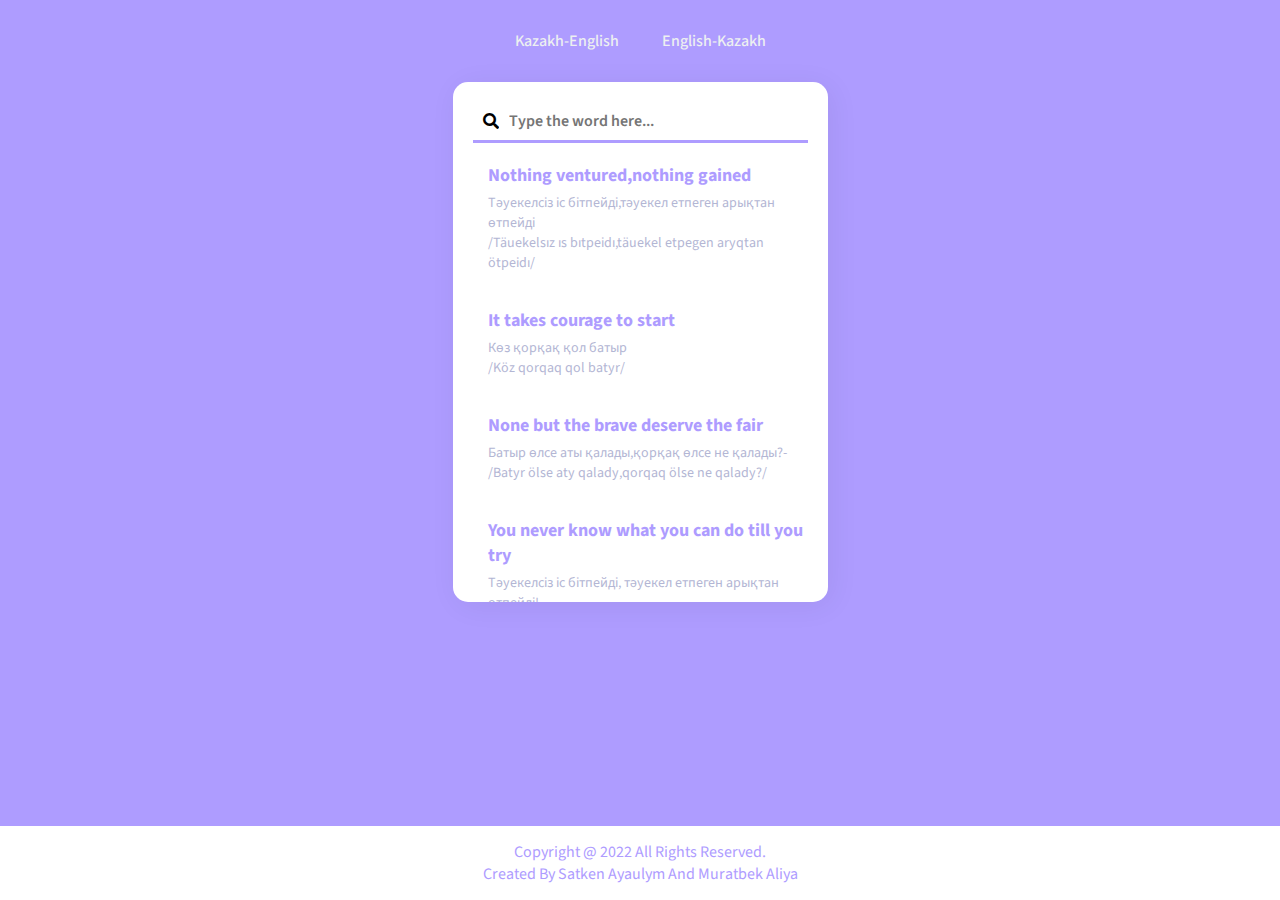
<file: index.html>
<!DOCTYPE html>
<html lang="en">
<head>
    <meta charset="UTF-8">
    <meta http-equiv="X-UA-Compatible" content="IE=edge">
    <meta name="viewport" content="width=device-width, initial-scale=1.0">
    <title>Document</title>
    <link rel="stylesheet" href="https://use.fontawesome.com/releases/v5.15.4/css/all.css" />
    <link rel="stylesheet" href="app.css">
</head>
<body>
    <header>
        <nav>
            <ul class="nav_links">
                <li><a href="kazakh.html">Kazakh-English</a></li>
                <li><a href="index.html">English-Kazakh</a></li>
            </ul>
        </nav>
    </header>
    <section class="container">
        <form>
            <i class="fas fa-search"></i>
            <input type="text" name="" id="search-item" placeholder="Type the word here..." onkeyup="search()">
        </form>
        <div class="product-list" id="product-list">
            <div class="product">
                <div class="p-details">
                    <h3>Nothing ventured,nothing gained</h3>
                    <div class="result">
                        <p class="final">Тәуекелсіз іс бітпейді,тәуекел етпеген арықтан өтпейді</p>
                        <p>/Täuekelsız ıs bıtpeidı,täuekel etpegen aryqtan ötpeidı/</p>
                    </div>
                </div>
            </div>
            
            <div class="product">
                <div class="p-details">
                    <h3>It takes courage to start</h3>
                    <div class="result">
                        <p class="final">Көз қорқақ қол батыр </p>
                        <p>/Köz qorqaq qol batyr/</p>
                    </div>
                </div>
            </div>  
            <div class="product">
                <div class="p-details">
                    <h3>None but the brave deserve the fair</h3>
                    <div class="result">
                        <p class="final">Батыр өлсе аты қалады,қорқақ өлсе не қалады?- </p>
                        <p>/Batyr ölse aty qalady,qorqaq ölse ne qalady?/</p>
                    </div>
                </div>
            </div> 
            <div class="product">
                <div class="p-details">
                    <h3>You never know what you can do till you try</h3>
                    <div class="result">
                        <p class="final">Тәуекелсіз іс бітпейді, тәуекел етпеген арықтан өтпейді!</p>
                        <p>/Täuekelsız ıs bıtpeidı, täuekel etpegen aryqtan ötpeidı!/</p>
                    </div>
                </div>
            </div> 
            <div class="product">
                <div class="p-details">
                    <h3>Courage overcomes all obstacles</h3>
                    <div class="result">
                        <p>Тәуекел тау жығады</p>
                        <p>/Täuekel tau jyğady/</p>
                    </div>
                </div>
            </div> 
            <div class="product">
                <div class="p-details">
                    <h3>A man can die but once</h3>
                    <div class="result">
                        <p>Ер жігітке екі өлмек жоқ</p>
                        <p>/Er jıgıtke ekı ölmek joq/</p>
                    </div>
                </div>
            </div>
            <div class="product">
                <div class="p-details">
                    <h3>There is no place like home</h3>
                    <div class="result">
                        <p>Өз үйім өлең төсегім</p>
                        <p>/Öz üiım öleñ tösegım/</p>
                    </div>
                </div>
            </div> 
            <div class="product">
                <div class="p-details">
                    <h3>East or west home is best</h3>
                    <div class="result">
                        <p>Ел-елдің бәрі жақсы,Өз елің бәрінен жақсы</p>
                        <p>/El-eldıñ bärı jaqsy,Öz elıñ bärınen jaqsy/</p>
                    </div>
                </div>
            </div> 
            <div class="product">
                <div class="p-details">
                    <h3>An englishman's home is his castle</h3>
                    <div class="result">
                        <p>Өз үйім кең сарайдай боз үйім- </p>
                        <p>/Öz üiım keñ saraidai boz üiım-/</p>
                    </div>
                </div>
            </div>
            <div class="product">
                <div class="p-details">
                    <h3>Every country has its customs</h3>
                    <div class="result">
                        <p>Әр елдің салты басқа, иттері қара қасқа </p>
                        <p>/Är eldıñ salty basqa, itterı qara qasqa/</p>
                    </div>
                </div>
            </div>
            <div class="product">
                <div class="p-details">
                    <h3>Like father, like son.</h3>
                    <div class="result">
                        <p>Әкеге қарап ұл өсер</p>
                        <p>/Äkege qarap ūl öser/</p>
                    </div>
                </div>
            </div>
            <div class="product">
                <div class="p-details">
                    <h3>Blood is thicker than water</h3>
                    <div class="result">
                        <p>Жақсыдан жаман туса да, тартпай қоймас негізге</p>
                        <p>/Jaqsydan jaman tusa da, tartpai qoimas negızge/</p>
                    </div>
                </div>
            </div>
            <div class="product">
                <div class="p-details">
                    <h3>Charity begins at home</h3>
                    <div class="result">
                        <p>Ұяда не көрсең,ұшқанда соны ілесін</p>
                        <p>/Ūäda ne körseñ,ūşqanda sony ılesın/</p>
                    </div>
                </div>
            </div>
            <div class="product">
                <div class="p-details">
                    <h3>A cock is valiant on his own dunghill</h3>
                    <div class="result">
                        <p>Өз елінде көртышқан да батыр</p>
                        <p>/Öz elınde körtyşqan da batyr/</p>
                    </div>
                </div>
            </div>
            <div class="product">
                <div class="p-details">
                    <h3>Live and learn</h3>
                    <div class="result">
                        <p>Үйрен де жирен</p>
                        <p>/Üiren de jiren/</p>
                    </div>
                </div>
            </div> 
            <div class="product">
                <div class="p-details">
                    <h3>Art is long,life is short</h3>
                    <div class="result">
                        <p>Өнерлігі өлім жоқ</p>
                        <p>/Önerlıgı ölım joq/</p>
                    </div>
                </div>
            </div> 
            <div class="product">
                <div class="p-details">
                    <h3>Wear the old coat and buy the new book</h3>
                    <div class="result">
                        <p>Әдемі көрінгенше,ақылды көрін</p>
                        <p>/Ädemı körıngenşe,aqyldy körın/</p>
                    </div>
                </div>
            </div>            
            <div class="product">
                <div class="p-details">
                    <h3>Knowledge is power</h3>
                    <div class="result">
                        <p>Білекті бірді жығады,білімді мыңды жығады</p>
                        <p>/Bılektı bırdı jyğady,bılımdı myñdy jyğady/</p>
                    </div>
                </div>
            </div> 
            <div class="product">
                <div class="p-details">
                    <h3>There is no royal road to learning.</h3>
                    <div class="result">
                        <p>Оқу инемен құдық қазғандай</p>
                        <p>/Oqu inemen qūdyq qazğandai/</p>
                    </div>
                </div>
            </div> 
            <div class="product">
                <div class="p-details">
                    <h3>Practice Makes Perfect</h3>
                    <div class="result">
                        <p>Қайталау-білім анасы</p>
                        <p>/Qaitalau-bılım anasy/</p>
                    </div>
                </div>
            </div> 
            <div class="product">
                <div class="p-details">
                    <h3>A bird may be known by its song</h3>
                    <div class="result">
                        <p>Нағыз ұстаны төс соғуыннан танисын</p>
                        <p>/Nağyz ūstany tös soğuynnan tanisyn/</p>
                    </div>
                </div>
            </div>
            <div class="product">
                <div class="p-details">
                    <h3>A bad workman quarrels with his tools</h3>
                    <div class="result">
                        <p>Жаман етікші біз таңдайды</p>
                        <p>/Jaman etıkşı bız tañdaidy/</p>
                    </div>
                </div>
            </div> 
            <div class="product">
                <div class="p-details">
                    <h3>You can't make an omelet without breaking eggs.</h3>
                    <div class="result">
                        <p>Шығасы шықпай кіресі кірмейді</p>
                        <p>/Şyğasy şyqpai kıresı kırmeidı/</p>
                    </div>
                </div>
            </div> 
            <div class="product">
                <div class="p-details">
                    <h3>A day feeds a year</h3>
                    <div class="result">
                        <p>Көктемде жерге түскен бір дән-күзде мың дән болады</p>
                        <p>/Köktemde jerge tüsken bır dän-küzde myñ dän bolady/</p>
                    </div>
                </div>
            </div>
            <div class="product">
                <div class="p-details">
                    <h3>Hard work pays off</h3>
                    <div class="result">
                        <p>Еңбек етсең емерсің</p>
                        <p>/Eñbek etseñ emersıñ/</p>
                    </div>
                </div>
            </div>
            <div class="product">
                <div class="p-details">
                    <h3>Actions speak louder than words</h3>
                    <div class="result">
                        <p>Кісіні ісіне қарап емес,ісіне қарап бағала</p>
                        <p>/Kısını ısıne qarap emes,ısıne qarap bağala/</p>
                    </div>
                </div>
            </div>
            <div class="product">
                <div class="p-details">
                    <h3>Words cut more than swords</h3>
                    <div class="result">
                        <p>Сөз қанжардан да өткір</p>
                        <p>/Söz qanjardan da ötkır/</p>
                    </div>
                </div>
            </div>
            <div class="product">
                <div class="p-details">
                    <h3>Easier to said than done</h3>
                    <div class="result">
                        <p>Айтуға оңай,істеуге қиын</p>
                        <p>/Aituğa oñai,ısteuge qiyn/</p>
                    </div>
                </div>
            </div>
            <div class="product">
                <div class="p-details">
                    <h3>Silence is golden</h3>
                    <div class="result">
                        <p>Аз сөз-алтын</p>
                        <p>/Az söz-altyn/</p>
                    </div>
                </div>
            </div>
            <div class="product">
                <div class="p-details">
                    <h3>What we do willingly is easy</h3>
                    <div class="result">
                        <p>Көңілсіз жұмыс өнімсіз</p>
                        <p>/Köñılsız jūmys önımsız/</p>
                    </div>
                </div>
            </div>
            <div class="product">
                <div class="p-details">
                    <h3>Hard words break no bones</h3>
                    <div class="result">
                        <p>Таяқ еттен өтеді,сөз сүйектен өтеді</p>
                        <p>/Taiaq etten ötedı,söz süiekten ötedı/</p>
                    </div>
                </div>
            </div>
            <div class="product">
                <div class="p-details">
                    <h3>The end crowns the work</h3>
                    <div class="result">
                        <p>Еңбек түбі береке</p>
                        <p>/Eñbek tübı bereke/</p>
                    </div>
                </div>
            </div>
            <div class="product">
                <div class="p-details">
                    <h3>To kill two birds with one stone.</h3>
                    <div class="result">
                        <p>Екі қоянды бір оқпен ату</p>
                        <p>/Ekı qoiandy bır oqpen atu/</p>
                    </div>
                </div>
            </div>
            <div class="product">
                <div class="p-details">
                    <h3>People get what they deserve</h3>
                    <div class="result">
                        <p>Не ексең,соны орасың</p>
                        <p>/Ne ekseñ,sony orasyñ/</p>
                    </div>
                </div>
            </div>
            <div class="product">
                <div class="p-details">
                    <h3>All that glitters is not gold</h3>
                    <div class="result">
                        <p>Жылтырағанның бәрі алтын емес</p>
                        <p>/Jyltyrağannyñ bärı altyn emes/</p>
                    </div>
                </div>
            </div>
            <div class="product">
                <div class="p-details">
                    <h3>Hawk will not pick out hawk's eyes</h3>
                    <div class="result">
                        <p>Қарға қарғаның көзін шұқымайды</p>
                        <p>/Qarğa qarğanyñ közın şūqymaidy/</p>
                    </div>
                </div>
            </div>
            <div class="product">
                <div class="p-details">
                    <h3>Easy come, easy go</h3>
                    <div class="result">
                        <p>Желмен келген,желмен кетеді</p>
                        <p>/Jelmen kelgen,jelmen ketedı/</p>
                    </div>
                </div>
            </div>
            <div class="product">
                <div class="p-details">
                    <h3>Actions can boomerang </h3>
                    <div class="result">
                        <p>Басқаларға ор қазба,өзің түсесің</p>
                        <p>/Basqalarğa or qazba,özıñ tüsesıñ/</p>
                    </div>
                </div>
            </div>
            <div class="product">
                <div class="p-details">
                    <h3>Never cast dirt into that fountain of which you have sometime drunk</h3>
                    <div class="result">
                        <p>Су ішкен құдығыңа түкірме ы</p>
                        <p>/Su ışken qūdyğyña tükırme/</p>
                    </div>
                </div>
            </div>
            <div class="product">
                <div class="p-details">
                    <h3>Innocent till proven guilty</h3>
                    <div class="result">
                        <p>Ұры өле-өлгенше ақпын дейді</p>
                        <p>/Ūry öle-ölgenşe aqpyn deidı/</p>
                    </div>
                </div>
            </div>
            <div class="product">
                <div class="p-details">
                    <h3>A bad workman quarrels with his tools</h3>
                    <div class="result">
                        <p>Жаман етікші біз таңдайды</p>
                        <p>/Jaman etıkşı bız tañdaidy/</p>
                    </div>
                </div>
            </div>
            <div class="product">
                <div class="p-details">
                    <h3>Nothing hurts more than truth</h3>
                    <div class="result">
                        <p>Жаудың жағымпаздығынан гөрі ащы шындық жақсы</p>
                        <p>/Jaudyñ jağympazdyğynan görı aşşy şyndyq jaqsy/</p>
                    </div>
                </div>
            </div>
            <div class="product">
                <div class="p-details">
                    <h3>He laughs best who laughs last.</h3>
                    <div class="result">
                        <p>Соңғы күлген күледі</p>
                        <p>/Soñğy külgen küledı/</p>
                    </div>
                </div>
            </div>
            <div class="product">
                <div class="p-details">
                    <h3>Death is the great leveller.</h3>
                    <div class="result">
                        <p>Өлімнің алдында бәрі тең</p>
                        <p>/Ölımnıñ aldynda bärı teñ/</p>
                    </div>
                </div>
            </div>
            <div class="product">
                <div class="p-details">
                    <h3>As a man sows, so shall he reap.</h3>
                    <div class="result">
                        <p>Не ексең ,соны орасың</p>
                        <p>/Ne ekseñ ,sony orasyñ/</p>
                    </div>
                </div>
            </div>
            <div class="product">
                <div class="p-details">
                    <h3>Two wrongs do not make a right</h3>
                    <div class="result">
                        <p>Екі жаман қосылса,өлгенінше қос болады</p>
                        <p>/Ekı jaman qosylsa,ölgenınşe qos bolady/</p>
                    </div>
                </div>
            </div>
            <div class="product">
                <div class="p-details">
                    <h3>One low for the rich and another for the poor</h3>
                    <div class="result">
                        <p>Бай бауырын танымас,сауда досқа қарамас</p>
                        <p>/Bai bauyryn tanymas,sauda dosqa qaramas/</p>
                    </div>
                </div>
            </div>
            <div class="product">
                <div class="p-details">
                    <h3>Good health is above wealth</h3>
                    <div class="result">
                        <p>Денсаулық зор байлық</p>
                        <p>/Densaulyq zor bailyq/</p>
                    </div>
                </div>
            </div>
            <div class="product">
                <div class="p-details">
                    <h3>Early to bed, early to rise, makes a man healthy, wealthy, and wise.</h3>
                    <div class="result">
                        <p>Ерте тұрған еркектін ырыс артық,ерте тұрған әйелдің бір ісі артық</p>
                        <p>/Erte tūrğan erkektın yrys artyq,erte tūrğan äieldıñ bır ısı artyq/</p>
                    </div>
                </div>
            </div>
            <div class="product">
                <div class="p-details">
                    <h3>An ounce of prevention is worth a pound of cure</h3>
                    <div class="result">
                        <p>Ауырып ем іздегенше,ауырмайтын жол ізде</p>
                        <p>/Auyryp em ızdegenşe,auyrmaityn jol ızde/</p>
                    </div>
                </div>
            </div>
            <div class="product">
                <div class="p-details">
                    <h3>Cleanliness is next to godliness</h3>
                    <div class="result">
                        <p>Тазалық-денсаулық кепілі</p>
                        <p>/Tazalyq-densaulyq kepılı/</p>
                    </div>
                </div>
            </div>
            <div class="product">
                <div class="p-details">
                    <h3>Time is a great healer.</h3>
                    <div class="result">
                        <p>Жан-жарасына уақыт емші</p>
                        <p>/Jan-jarasyna uaqyt emşı/</p>
                    </div>
                </div>
            </div>
            <div class="product">
                <div class="p-details">
                    <h3>If you run after two hares you will catch neither---between two stools one falls to the ground</h3>
                    <div class="result">
                        <p>Екі кеменің басын ұстаға суға кетеді</p>
                        <p>/Ekı kemenıñ basyn ūstağa suğa ketedı/</p>
                    </div>
                </div>
            </div>
            <div class="product">
                <div class="p-details">
                    <h3>A bird in the hand is worth two in the bush.</h3>
                    <div class="result">
                        <p>Аспандағы сұңқардан қолдағы тұрымтай артық </p>
                        <p>/Aspandağy sūñqardan qoldağy tūrymtai artyq/</p>
                    </div>
                </div>
            </div>
            <div class="product">
                <div class="p-details">
                    <h3>You cannot run with the hare and hunt with the hounds</h3>
                    <div class="result">
                        <p>Әр нәрсеге асық болғанша,бір нәрсеге машық бол</p>
                        <p>/Är närsege asyq bolğanşa,bır närsege maşyq bol/</p>
                    </div>
                </div>
            </div>
            <div class="product">
                <div class="p-details">
                    <h3>Don't look a gift horse in the mouth.</h3>
                    <div class="result">
                        <p>Сыйлаған аттың тісін ашпас болар</p>
                        <p>/Syilağan attyñ tısın aşpas bolar/</p>
                    </div>
                </div>
            </div>
            <div class="product">
                <div class="p-details">
                    <h3>Better late than never</h3>
                    <div class="result">
                        <p>Ештен кеш жақсы</p>
                        <p>/Eşten keş jaqsy/</p>
                    </div>
                </div>
            </div>
            <div class="product">
                <div class="p-details">
                    <h3>One good turn deserves another</h3>
                    <div class="result">
                        <p>Қайтқан малда қайыр бар</p>
                        <p>/Qaitqan malda qaiyr bar/</p>
                    </div>
                </div>
            </div>
            <div class="product">
                <div class="p-details">
                    <h3>Hunger is best sauce</h3>
                    <div class="result">
                        <p>Қарны ашқанға қара талқан майдай  көрінеді</p>
                        <p>/Qarny aşqanğa qara talqan maidai körınedı/</p>
                    </div>
                </div>
            </div>
            <div class="product">
                <div class="p-details">
                    <h3>It is better to give than to take</h3>
                    <div class="result">
                        <p>Берген қол алған қолдан жақсы</p>
                        <p>/Bergen qol alğan qoldan jaqsy/</p>
                    </div>
                </div>
            </div>
            <div class="product">
                <div class="p-details">
                    <h3>Clothes make a man</h3>
                    <div class="result">
                        <p>Aдам көркі-шүперек</p>
                        <p>/Adam körkı-şüperek/</p>
                    </div>
                </div>
            </div>
            <div class="product">
                <div class="p-details">
                    <h3>A problem shared is a problem halved</h3>
                    <div class="result">
                        <p>Көп көтерген жүк жеңіл</p>
                        <p>/Köp kötergen jük jeñıl/</p>
                    </div>
                </div>
            </div>
            <div class="product">
                <div class="p-details">
                    <h3>Union is strength</h3>
                    <div class="result">
                        <p>Көптің қолы ұзын</p>
                        <p>/Köptıñ qoly ūzyn/</p>
                    </div>
                </div>
            </div>
            <div class="product">
                <div class="p-details">
                    <h3>Little strokes fell great oaks</h3>
                    <div class="result">
                        <p>Көп түкірсе көл болар</p>
                        <p>/Köp tükırse köl bolar/</p>
                    </div>
                </div>
            </div>
            <div class="product">
                <div class="p-details">
                    <h3>Fish begins to stink at the head</h3>
                    <div class="result">
                        <p>Балық басынан шіриді</p>
                        <p>/Balyq basynan şıridı/</p>
                    </div>
                </div>
            </div>
            <div class="product">
                <div class="p-details">
                    <h3>Old friend and old wine the best</h3>
                    <div class="result">
                        <p>Достың ескісі,тонның жаңасы жақсы</p>
                        <p>/Dostyñ eskısı,tonnyñ jañasy jaqsy/</p>
                    </div>
                </div>
            </div>
            <div class="product">
                <div class="p-details">
                    <h3>A man is known by the company </h3>
                    <div class="result">
                        <p>Жақсы адам жолдасынан белгілі</p>
                        <p>/Jaqsy adam joldasynan belgılı/</p>
                    </div>
                </div>
            </div>
            <div class="product">
                <div class="p-details">
                    <h3>A friend in court is better that a penny in purse</h3>
                    <div class="result">
                        <p>Жүз теңген болғанша,жүз досың болсын</p>
                        <p>/Jüz teñgen bolğanşa,jüz dosyñ bolsyn/</p>
                    </div>
                </div>
            </div>
            <div class="product">
                <div class="p-details">
                    <h3>Once a priest.always a priest</h3>
                    <div class="result">
                        <p>Ауру кетсе де,әдет кетпейді</p>
                        <p>/Auru ketse de,ädet ketpeidı/</p>
                    </div>
                </div>
            </div>
            <div class="product">
                <div class="p-details">
                    <h3>An old dog will learn no new tricks</h3>
                    <div class="result">
                        <p>Ит иттігін қылмай қоймас</p>
                        <p>/İt ittıgın qylmai qoimas/</p>
                    </div>
                </div>
            </div>
            <div class="product">
                <div class="p-details">
                    <h3>Tastes differ</h3>
                    <div class="result">
                        <p>Талғамға талас жоқ</p>
                        <p>/Talğamğa talas joq/</p>
                    </div>
                </div>
            </div>
            <div class="product">
                <div class="p-details">
                    <h3>So many men.so many minds </h3>
                    <div class="result">
                        <p>Қанша адам болса, сонша ой, сонша пікір</p>
                        <p>/Qanşa adam bolsa, sonşa oi, sonşa pıkır/</p>
                    </div>
                </div>
            </div>
            <div class="product">
                <div class="p-details">
                    <h3>A man's best friend is his dog.</h3>
                    <div class="result">
                        <p>Жақсы ит иесінің көз-құлағы</p>
                        <p>/Jaqsy it iesınıñ köz-qūlağy/</p>
                    </div>
                </div>
            </div>
            <div class="product">
                <div class="p-details">
                    <h3>Nights brings counsel</h3>
                    <div class="result">
                        <p>Түн артынан күн келер</p>
                        <p>/Tün artynan kün keler/</p>
                    </div>
                </div>
            </div>
            <div class="product">
                <div class="p-details">
                    <h3>Every dog has his day</h3>
                    <div class="result">
                        <p>Бұқараға туған күн,бұзауға да туады</p>
                        <p>/Būqarağa tuğan kün,būzauğa da tuady/</p>
                    </div>
                </div>
            </div>
            <div class="product">
                <div class="p-details">
                    <h3>The rotten apple injures its neighbours</h3>
                    <div class="result">
                        <p>Бір құмалақ бір қарын майды шірітеді</p>
                        <p>/Bır qūmalaq bır qaryn maidy şırıtedı/</p>
                    </div>
                </div>
            </div>
            <div class="product">
                <div class="p-details">
                    <h3>Even an experienced person can make mistakes </h3>
                    <div class="result">
                        <p>Адам қатесіз болмас,көл бақасыз болмас</p>
                        <p>/Adam qatesız bolmas,köl baqasyz bolmas/</p>
                    </div>
                </div>
            </div>
            <div class="product">
                <div class="p-details">
                    <h3>No news is good news</h3>
                    <div class="result">
                        <p>Жаңалықтың жоқтығы да жақсы жаңалық</p>
                        <p>/Jañalyqtyñ joqtyğy da jaqsy jañalyq/</p>
                    </div>
                </div>
            </div>
            <div class="product">
                <div class="p-details">
                    <h3>Тһеrе іs а timе оf еvеrуthing</h3>
                    <div class="result">
                        <p>Сабапқы ине сәтімен</p>
                        <p>/Sabapqy ine sätımen/</p>
                    </div>
                </div>
            </div>
            <div class="product">
                <div class="p-details">
                    <h3>Don't put off until tomorrow what you can do today.</h3>
                    <div class="result">
                        <p>Бүгін бітер істі ертеңге қалдырма</p>
                        <p>/Bügın bıter ıstı erteñge qaldyrma/</p>
                    </div>
                </div>
            </div>
            <div class="product">
                <div class="p-details">
                    <h3>Patience is virtue</h3>
                    <div class="result">
                        <p>Сабыр түбі сары алтын</p>
                        <p>/Sabyr tübı sary altyn/</p>
                    </div>
                </div>
            </div>
            <div class="product">
                <div class="p-details">
                    <h3>Everything comes to him who knows how to wait</h3>
                    <div class="result">
                        <p>Асықпаған арбамен қоян алар</p>
                        <p>/Asyqpağan arbamen qoian alar/</p>
                    </div>
                </div>
            </div>
            <div class="product">
                <div class="p-details">
                    <h3>Constant dropping wears away a stone</h3>
                    <div class="result">
                        <p>Тамшы тама берсе,тас жарады</p>
                        <p>/Tamşy tama berse,tas jarady/</p>
                    </div>
                </div>
            </div>
            <div class="product">
                <div class="p-details">
                    <h3>There is no law for fools</h3>
                    <div class="result">
                        <p>Ақымаққа арнап заң жазылмас</p>
                        <p>/Aqymaqqa arnap zañ jazylmasr/</p>
                    </div>
                </div>
            </div>
            <div class="product">
                <div class="p-details">
                    <h3>What is bred in the bone will come out in the flesh</h3>
                    <div class="result">
                        <p>Сүтпен біткен мінез-сүйекпен кетеді</p>
                        <p>/Sütpen bıtken mınez-süiekpen ketedı/</p>
                    </div>
                </div>
            </div>
            <div class="product">
                <div class="p-details">
                    <h3>A fool wants his cloak in a rainy day</h3>
                    <div class="result">
                        <p>Aқымақ жауынды күні суға түсер</p>
                        <p>/Aqymaq jauyndy künı suğa tüser/</p>
                    </div>
                </div>
            </div>
            <div class="product">
                <div class="p-details">
                    <h3>Actions speak louder than words</h3>
                    <div class="result">
                        <p>Кісіне сөзіне қарап емес,ісіне қарап бағала </p>
                        <p>/Kısıne sözıne qarap emes,ısıne qarap bağala/</p>
                    </div>
                </div>
            </div>
            <div class="product">
                <div class="p-details">
                    <h3>Words cut more than swords</h3>
                    <div class="result">
                        <p>Сөз қанжардар да өткір</p>
                        <p>/Söz qanjardar da ötkır/</p>
                    </div>
                </div>
            </div>
            <div class="product">
                <div class="p-details">
                    <h3>Handsome is as handsome does</h3>
                    <div class="result">
                        <p>Жаны сұлудың тәні сұлу</p>
                        <p>/Jany sūludyñ tänı sūlu/</p>
                    </div>
                </div>
            </div>
            <div class="product">
                <div class="p-details">
                    <h3>Easier said than done</h3>
                    <div class="result">
                        <p>Айтуға оңай,істеуге қиын</p>
                        <p>/Aituğa oñai,ısteuge qiyn/</p>
                    </div>
                </div>
            </div>
            <div class="product">
                <div class="p-details">
                    <h3>Brevity is the soul of wit</h3>
                    <div class="result">
                        <p>Аз сөз алтын</p>
                        <p>/Az söz altyn/</p>
                    </div>
                </div>
            </div>
            <div class="product">
                <div class="p-details">
                    <h3>Deeds, not words</h3>
                    <div class="result">
                        <p>Ауызбен айтқанды, қолыңмен істе</p>
                        <p>/Auyzben aitqandy, qolyñmen ıste/</p>
                    </div>
                </div>
            </div>
            <div class="product">
                <div class="p-details">
                    <h3>Silence gives consent</h3>
                    <div class="result">
                        <p>Үнсіздік-келісімнің белгісі</p>
                        <p>/Ünsızdık-kelısımnıñ belgısı/</p>
                    </div>
                </div>
            </div>
            <div class="product">
                <div class="p-details">
                    <h3>Talk of the devil and he is sure to appear .</h3>
                    <div class="result">
                        <p>Кімді айтса,сол келеді</p>
                        <p>/Kımdı aitsa,sol keledı/</p>
                    </div>
                </div>
            </div>
            <div class="product">
                <div class="p-details">
                    <h3>The empty vessel makes the greatest sound</h3>
                    <div class="result">
                        <p>Бос ыдыстан көп дыбыс шығады</p>
                        <p>/Bos ydystan köp dybys şyğady/</p>
                    </div>
                </div>
            </div>
            <div class="product">
                <div class="p-details">
                    <h3>Love makes the world go round</h3>
                    <div class="result">
                        <p>Махаббат әлемді билейді</p>
                        <p>/Mahabbat älemdı bileidı/</p>
                    </div>
                </div>
            </div>
            <div class="product">
                <div class="p-details">
                    <h3>Behind every great man there's a great woman.</h3>
                    <div class="result">
                        <p>Жақсы әйел жаман ерін хан қылады</p>
                        <p>/Jaqsy äiel jaman erın han qyladyn/</p>
                    </div>
                </div>
            </div>
            <div class="product">
                <div class="p-details">
                    <h3>Out of sight, out of mind</h3>
                    <div class="result">
                        <p>Kөзден кеткен көңілден кетеді</p>
                        <p>/Közden ketken köñılden ketedı/</p>
                    </div>
                </div>
            </div>
        </div>
    </section>

    <footer>
        <div class="footer-copyright">
            <p>Copyright @ 2022 All Rights Reserved.</p>
            <p>Created by Satken Ayaulym and Muratbek Aliya </p>
        </div>
    </footer>

    <script src="app.js"></script>
    
</body>
</html>
</file>
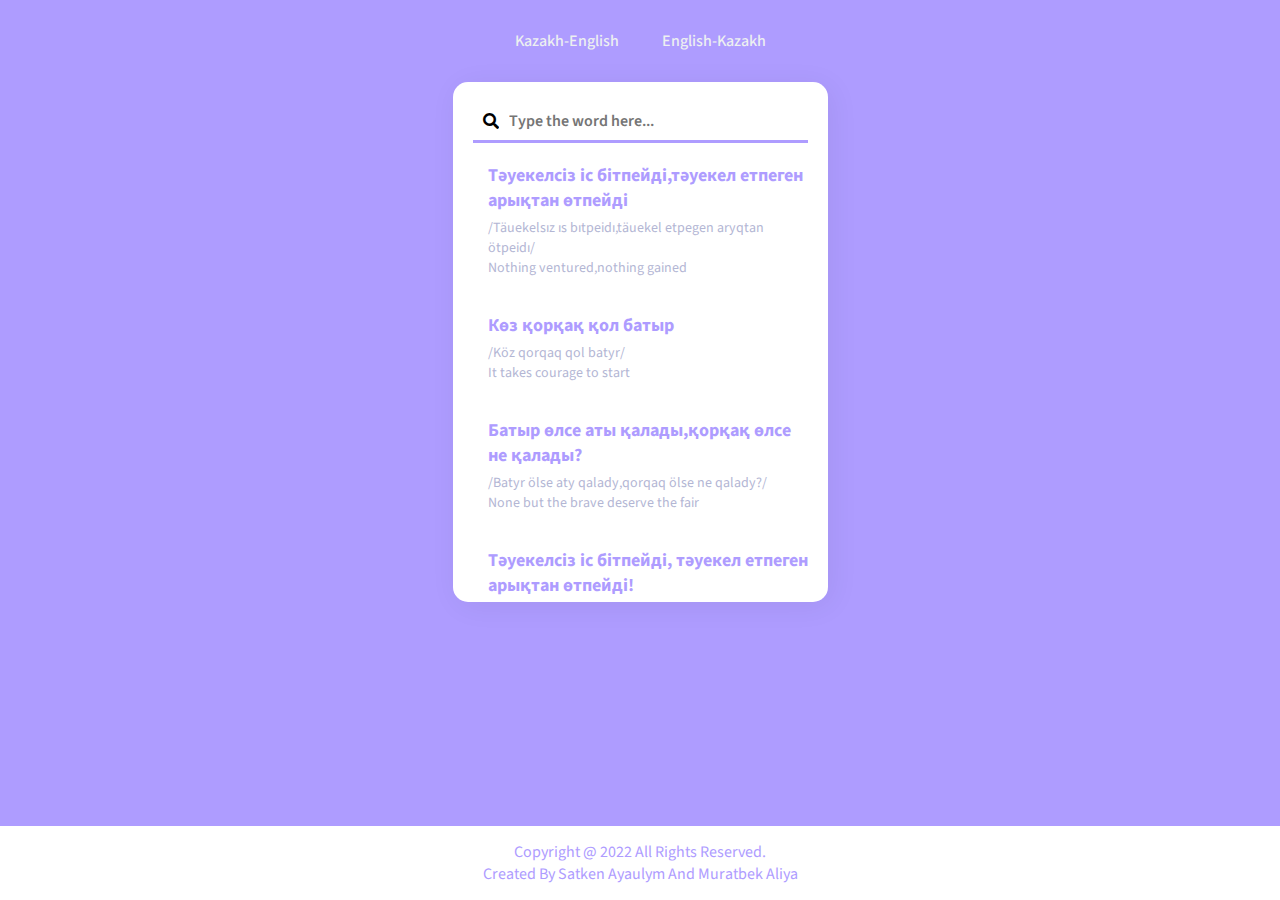
<file: kazakh.html>
<!DOCTYPE html>
<html lang="en">
<head>
    <meta charset="UTF-8">
    <meta http-equiv="X-UA-Compatible" content="IE=edge">
    <meta name="viewport" content="width=device-width, initial-scale=1.0">
    <title>Document</title>
    <link rel="stylesheet" href="https://use.fontawesome.com/releases/v5.15.4/css/all.css" />
    <link rel="stylesheet" href="app.css">
</head>
<body>
    <header>
        <nav>
            <ul class="nav_links">
                <li><a href="kazakh.html">Kazakh-English</a></li>
                <li><a href="index.html">English-Kazakh</a></li>
            </ul>
        </nav>
    </header>
    <section class="container">
        <form>
            <i class="fas fa-search"></i>
            <input type="text" name="" id="search-item" placeholder="Type the word here..." onkeyup="search()">
        </form>
        <div class="product-list" id="product-list">
            <div class="product">
                <div class="p-details">
                    <h3>Тәуекелсіз іс бітпейді,тәуекел етпеген арықтан өтпейді</h3>
                    <div class="result">
                        <p>/Täuekelsız ıs bıtpeidı,täuekel etpegen aryqtan ötpeidı/</p>
                        <p class="final">Nothing ventured,nothing gained </p>
                    </div>
                </div>
            </div>
            <div class="product">
                <div class="p-details">
                    <h3>Көз қорқақ қол батыр</h3>
                    <div class="result">
                        <p>/Köz qorqaq qol batyr/</p>
                        <p class="final">It takes courage to start</p>
                    </div>
                </div>
            </div>  
            <div class="product">
                <div class="p-details">
                    <h3>Батыр өлсе аты қалады,қорқақ өлсе не қалады?</h3>
                    <div class="result">
                        <p>/Batyr ölse aty qalady,qorqaq ölse ne qalady?/</p>
                        <p class="final">None but the brave deserve the fair </p>
                    </div>
                </div>
            </div> 
            <div class="product">
                <div class="p-details">
                    <h3>Тәуекелсіз іс бітпейді, тәуекел етпеген арықтан өтпейді!</h3>
                    <div class="result">
                        <p>/Täuekelsız ıs bıtpeidı, täuekel etpegen aryqtan ötpeidı!/</p>
                        <p class="final">You never know what you can do till you try </p>
                    </div>
                </div>
            </div> 
            <div class="product">
                <div class="p-details">
                    <h3>Тәуекел тау жығады</h3>
                    <div class="result">
                        <p>/Täuekel tau jyğady/</p>
                        <p>Courage overcomes all obstacles</p>
                    </div>
                </div>
            </div> 
            <div class="product">
                <div class="p-details">
                    <h3>Ер жігітке екі өлмек жоқ</h3>
                    <div class="result">
                        <p>/Er jıgıtke ekı ölmek joq/</p>
                        <p>A man can die but once </p>
                    </div>
                </div>
            </div>
            <div class="product">
                <div class="p-details">
                    <h3>Өз үйім өлең төсегім</h3>
                    <div class="result">
                        <p>/Öz üiım öleñ tösegım/</p>
                        <p>There is no place like home</p>
                    </div>
                </div>
            </div> 
            <div class="product">
                <div class="p-details">
                    <h3>Ел-елдің бәрі жақсы,Өз елің бәрінен жақсы</h3>
                    <div class="result">
                        <p>/El-eldıñ bärı jaqsy,Öz elıñ bärınen jaqsy/</p>
                        <p>East or west home is best</p>
                    </div>
                </div>
            </div> 
            <div class="product">
                <div class="p-details">
                    <h3>Өз үйім кең сарайдай боз үйім- </h3>
                    <div class="result">
                        <p>/Öz üiım keñ saraidai boz üiım-/</p>
                        <p>An englishman's home is his castle</p>
                    </div>
                </div>
            </div>
            <div class="product">
                <div class="p-details">
                    <h3>Әр елдің салты басқа, иттері қара қасқа </h3>
                    <div class="result">
                        <p>/Är eldıñ salty basqa, itterı qara qasqa/</p>
                        <p>Every country has its customs</p>
                    </div>
                </div>
            </div>
            <div class="product">
                <div class="p-details">
                    <h3>Әкеге қарап ұл өсер</h3>
                    <div class="result">
                        <p>/Äkege qarap ūl öser/</p>
                        <p>Like father, like son.</p>
                    </div>
                </div>
            </div>
            <div class="product">
                <div class="p-details">
                    <h3>Жақсыдан жаман туса да, тартпай қоймас негізге</h3>
                    <div class="result">
                        <p>/Jaqsydan jaman tusa da, tartpai qoimas negızge/</p>
                        <p>Blood is thicker than water</p>
                    </div>
                </div>
            </div>
            <div class="product">
                <div class="p-details">
                    <h3>Ұяда не көрсең,ұшқанда соны ілесін</h3>
                    <div class="result">
                        <p>/Ūäda ne körseñ,ūşqanda sony ılesın/</p>
                        <p>Charity begins at home</p>
                    </div>
                </div>
            </div>
            <div class="product">
                <div class="p-details">
                    <h3>Өз елінде көртышқан да батыр</h3>
                    <div class="result">
                        <p>/Öz elınde körtyşqan da batyr/</p>
                        <p>A cock is valiant on his own dunghill</p>
                    </div>
                </div>
            </div>
            <div class="product">
                <div class="p-details">
                    <h3>Үйрен де жирен</h3>
                    <div class="result">
                        <p>/Üiren de jiren/</p>
                        <p>Live and learn</p>
                    </div>
                </div>
            </div> 
            <div class="product">
                <div class="p-details">
                    <h3>Өнерлігі өлім жоқ</h3>
                    <div class="result">
                        <p>/Önerlıgı ölım joq/</p>
                        <p>Art is long,life is short</p>
                    </div>
                </div>
            </div> 
            <div class="product">
                <div class="p-details">
                    
                    <div class="result">
                        <h3>Әдемі көрінгенше,ақылды көрін</h3>
                        <p>/Ädemı körıngenşe,aqyldy körın/</p>
                        <p>Wear the old coat and buy the new book</p>
                    </div>
                </div>
            </div>            
            <div class="product">
                <div class="p-details">
                    <div class="result">
                        <h3>Білекті бірді жығады,білімді мыңды жығады</h3>
                        <p>/Bılektı bırdı jyğady,bılımdı myñdy jyğady/</p>
                        <p>Knowledge is power</p>
                    </div>
                </div>
            </div> 
            <div class="product">
                <div class="p-details">
                    
                    <div class="result">
                        <h3>Оқу инемен құдық қазғандай</h3>
                        <p>/Oqu inemen qūdyq qazğandai/</p>
                        <p>There is no royal road to learning.</p>
                    </div>
                </div>
            </div> 
            <div class="product">
                <div class="p-details">
                    
                    <div class="result">
                        <h3>Қайталау-білім анасы</h3>
                        <p>/Qaitalau-bılım anasy/</p>
                        <p>Practice Makes Perfect</p>
                    </div>
                </div>
            </div> 
            <div class="product">
                <div class="p-details">
                    <div class="result">
                        <h3>Нағыз ұстаны төс соғуыннан танисын</h3>
                        <p>/Nağyz ūstany tös soğuynnan tanisyn/</p>
                        <p>A bird may be known by its song</p>
                    </div>
                </div>
            </div>
            <div class="product">
                <div class="p-details">
                    
                    <div class="result">
                        <h3>Жаман етікші біз таңдайды</h3>
                        <p>/Jaman etıkşı bız tañdaidy/</p>
                        <p>A bad workman quarrels with his tools</p>
                    </div>
                </div>
            </div> 
            <div class="product">
                <div class="p-details">
                    
                    <div class="result">
                        <h3>Шығасы шықпай кіресі кірмейді</h3>
                        <p>/Şyğasy şyqpai kıresı kırmeidı/</p>
                        <p>You can't make an omelet without breaking eggs.</p>
                    </div>
                </div>
            </div> 
            <div class="product">
                <div class="p-details">
                    
                    <div class="result">
                        <h3>Көктемде жерге түскен бір дән-күзде мың дән болады</h3>
                        <p>/Köktemde jerge tüsken bır dän-küzde myñ dän bolady/</p>
                        <p>A day feeds a year</p>
                    </div>
                </div>
            </div>
            <div class="product">
                <div class="p-details">
                    
                    <div class="result">
                        <h3>Еңбек етсең емерсің</h3>
                        <p>/Eñbek etseñ emersıñ/</p>
                        <p>Hard work pays off</p>
                    </div>
                </div>
            </div>
            <div class="product">
                <div class="p-details">
                    
                    <div class="result">
                        <h3>Кісіні ісіне қарап емес,ісіне қарап бағала</h3>
                        <p>/Kısını ısıne qarap emes,ısıne qarap bağala/</p>
                        <p>Actions speak louder than words</p>
                    </div>
                </div>
            </div>
            <div class="product">
                <div class="p-details">
                    
                    <div class="result">
                        <h3>Сөз қанжардан да өткір</h3>
                        <p>/Söz qanjardan da ötkır/</p>
                        <p>Words cut more than swords</p>
                    </div>
                </div>
            </div>
            <div class="product">
                <div class="p-details">
                    
                    <div class="result">
                        <h3>Айтуға оңай,істеуге қиын</h3>
                        <p>/Aituğa oñai,ısteuge qiyn/</p>
                        <p>Easier to said than done</p>
                    </div>
                </div>
            </div>
            <div class="product">
                <div class="p-details">
                    
                    <div class="result">
                        <h3>Аз сөз-алтын</h3>
                        <p>/Az söz-altyn/</p>
                        <p>Silence is golden</p>
                    </div>
                </div>
            </div>
            <div class="product">
                <div class="p-details">
                    
                    <div class="result">
                        <h3>Көңілсіз жұмыс өнімсіз</h3>
                        <p>/Köñılsız jūmys önımsız/</p>
                        <p>What we do willingly is easy</p>
                    </div>
                </div>
            </div>
            <div class="product">
                <div class="p-details">
                    <div class="result">
                        <h3>Таяқ еттен өтеді,сөз сүйектен өтеді</h3>
                        <p>/Taiaq etten ötedı,söz süiekten ötedı/</p>
                        <p>Hard words break no bones</p>
                    </div>
                </div>
            </div>
            <div class="product">
                <div class="p-details">
                    <div class="result">
                        <h3>Еңбек түбі береке</h3>
                        <p>/Eñbek tübı bereke/</p>
                        <p>The end crowns the work</p>
                    </div>
                </div>
            </div>
            <div class="product">
                <div class="p-details">
                    <div class="result">
                        <h3>Екі қоянды бір оқпен ату</h3>
                        <p>/Ekı qoiandy bır oqpen atu/</p>
                        <p>To kill two birds with one stone.</p>
                    </div>
                </div>
            </div>
            <div class="product">
                <div class="p-details">
                    <div class="result">
                        <h3>Не ексең,соны орасың</h3>
                        <p>/Ne ekseñ,sony orasyñ/</p>
                        <p>People get what they deserve</p>
                    </div>
                </div>
            </div>
            <div class="product">
                <div class="p-details">
                    <div class="result">
                        <h3>Жылтырағанның бәрі алтын емес</h3>
                        <p>/Jyltyrağannyñ bärı altyn emes/</p>
                        <p>All that glitters is not gold</p>
                    </div>
                </div>
            </div>
            <div class="product">
                <div class="p-details">
                    <div class="result">
                        <h3>Қарға қарғаның көзін шұқымайды</h3>
                        <p>/Qarğa qarğanyñ közın şūqymaidy/</p>
                        <p>Hawk will not pick out hawk's eyes</p>
                    </div>
                </div>
            </div>
            <div class="product">
                <div class="p-details">
                    <div class="result">
                        <h3>Желмен келген,желмен кетеді</h3>
                        <p>/Jelmen kelgen,jelmen ketedı/</p>
                        <p>Easy come, easy go</p>
                    </div>
                </div>
            </div>
            <div class="product">
                <div class="p-details">
                    <div class="result">
                        <h3>Басқаларға ор қазба,өзің түсесің</h3>
                        <p>/Basqalarğa or qazba,özıñ tüsesıñ/</p>
                        <p>Actions can boomerang </p>
                    </div>
                </div>
            </div>
            <div class="product">
                <div class="p-details">
                    <div class="result">
                        <h3>Су ішкен құдығыңа түкірме ы</h3>
                        <p>/Su ışken qūdyğyña tükırme/</p>
                        <p>Never cast dirt into that fountain of which you have sometime drunk</p>
                    </div>
                </div>
            </div>
            <div class="product">
                <div class="p-details">
                    <div class="result">
                        <h3>Ұры өле-өлгенше ақпын дейді</h3>
                        <p>/Ūry öle-ölgenşe aqpyn deidı/</p>
                        <p>Innocent till proven guilty</p>
                    </div>
                </div>
            </div>
            <div class="product">
                <div class="p-details">
                    <div class="result">
                        <h3>Жаман етікші біз таңдайды</h3>
                        <p>/Jaman etıkşı bız tañdaidy/</p>
                        <p>A bad workman quarrels with his tools</p>
                    </div>
                </div>
            </div>
            <div class="product">
                <div class="p-details">
                    <div class="result">
                        <h3>Жаудың жағымпаздығынан гөрі ащы шындық жақсы</h3>
                        <p>/Jaudyñ jağympazdyğynan görı aşşy şyndyq jaqsy/</p>
                        <p>Nothing hurts more than truth</p>
                    </div>
                </div>
            </div>
            <div class="product">
                <div class="p-details">
                    <div class="result">
                        <h3>Соңғы күлген күледі</h3>
                        <p>/Soñğy külgen küledı/</p>
                        <p>He laughs best who laughs last.</p>
                    </div>
                </div>
            </div>
            <div class="product">
                <div class="p-details">
                    <div class="result">
                        <h3>Өлімнің алдында бәрі тең</h3>
                        <p>/Ölımnıñ aldynda bärı teñ/</p>
                        <p>Death is the great leveller.</p>
                    </div>
                </div>
            </div>
            <div class="product">
                <div class="p-details">
                    <div class="result">
                        <h3>Не ексең ,соны орасың</h3>
                        <p>/Ne ekseñ ,sony orasyñ/</p>
                        <p>As a man sows, so shall he reap.</p>
                    </div>
                </div>
            </div>
            <div class="product">
                <div class="p-details">
                    <div class="result">
                        <h3>Екі жаман қосылса,өлгенінше қос болады</h3>
                        <p>/Ekı jaman qosylsa,ölgenınşe qos bolady/</p>
                        <p>Two wrongs do not make a right</p>
                    </div>
                </div>
            </div>
            <div class="product">
                <div class="p-details">
                    <div class="result">
                        <h3>Бай бауырын танымас,сауда досқа қарамас</h3>
                        <p>/Bai bauyryn tanymas,sauda dosqa qaramas/</p>
                        <p>One low for the rich and another for the poor</p>
                    </div>
                </div>
            </div>
            <div class="product">
                <div class="p-details">
                    <div class="result">
                        <h3>Денсаулық зор байлық</h3>
                        <p>/Densaulyq zor bailyq/</p>
                        <p>Good health is above wealth</p>
                    </div>
                </div>
            </div>
            <div class="product">
                <div class="p-details">
                    <div class="result">
                        <h3>Ерте тұрған еркектін ырыс артық,ерте тұрған әйелдің бір ісі артық</h3>
                        <p>/Erte tūrğan erkektın yrys artyq,erte tūrğan äieldıñ bır ısı artyq/</p>
                        <p>Early to bed, early to rise, makes a man healthy, wealthy, and wise.</p>
                    </div>
                </div>
            </div>
            <div class="product">
                <div class="p-details">
                    <div class="result">
                        <h3>Ауырып ем іздегенше,ауырмайтын жол ізде</h3>
                        <p>/Auyryp em ızdegenşe,auyrmaityn jol ızde/</p>
                        <p>An ounce of prevention is worth a pound of cure</p>
                    </div>
                </div>
            </div>
            <div class="product">
                <div class="p-details">
                    <div class="result">
                        <h3>Тазалық-денсаулық кепілі</h3>
                        <p>/Tazalyq-densaulyq kepılı/</p>
                        <p>Cleanliness is next to godliness</p>
                    </div>
                </div>
            </div>
            <div class="product">
                <div class="p-details">
                    <div class="result">
                        <h3>Жан-жарасына уақыт емші</h3>
                        <p>/Jan-jarasyna uaqyt emşı/</p>
                        <p>Time is a great healer.</p>
                    </div>
                </div>
            </div>
            <div class="product">
                <div class="p-details">
                    <div class="result">
                        <h3>Екі кеменің басын ұстаға суға кетеді</h3>
                        <p>/Ekı kemenıñ basyn ūstağa suğa ketedı/</p>
                        <p>If you run after two hares you will catch neither---between two stools one falls to the ground</p>
                    </div>
                </div>
            </div>
            <div class="product">
                <div class="p-details">
                    <div class="result">
                        <h3>Аспандағы сұңқардан қолдағы тұрымтай артық </h3>
                        <p>/Aspandağy sūñqardan qoldağy tūrymtai artyq/</p>
                        <p>A bird in the hand is worth two in the bush.</p>
                    </div>
                </div>
            </div>
            <div class="product">
                <div class="p-details">
                    <div class="result">
                        <h3>Әр нәрсеге асық болғанша,бір нәрсеге машық бол</h3>
                        <p>/Är närsege asyq bolğanşa,bır närsege maşyq bol/</p>
                        <p>You cannot run with the hare and hunt with the hounds</p>
                        
                    </div>
                </div>
            </div>
            <div class="product">
                <div class="p-details">
                    <div class="result">
                        <h3>Сыйлаған аттың тісін ашпас болар</h3>
                        <p>/Syilağan attyñ tısın aşpas bolar/</p>
                        <p>Don't look a gift horse in the mouth.</p>
                    </div>
                </div>
            </div>
            <div class="product">
                <div class="p-details">
                    <div class="result">
                        <h3>Ештен кеш жақсы</h3>
                        <p>/Eşten keş jaqsy/</p>
                        <p>Better late than never</p>
                    </div>
                </div>
            </div>
            <div class="product">
                <div class="p-details">
                    <div class="result">
                        <h3>Қайтқан малда қайыр бар</h3>
                        <p>/Qaitqan malda qaiyr bar/</p>
                        <p>One good turn deserves another</p>
                    </div>
                </div>
            </div>
            <div class="product">
                <div class="p-details">
                    <div class="result">
                        <h3>Қарны ашқанға қара талқан майдай  көрінеді</h3>
                        <p>/Qarny aşqanğa qara talqan maidai körınedı/</p>
                        <p>Hunger is best sauce</p>
                    </div>
                </div>
            </div>
            <div class="product">
                <div class="p-details">
                    <div class="result">
                        <h3>Берген қол алған қолдан жақсы</h3>
                        <p>/Bergen qol alğan qoldan jaqsy/</p>
                        <p>It is better to give than to take</p>
                    </div>
                </div>
            </div>
            <div class="product">
                <div class="p-details">
                    <div class="result">
                        <h3>Aдам көркі-шүперек</h3>
                        <p>/Adam körkı-şüperek/</p>
                        <p>Clothes make a man</p>
                    </div>
                </div>
            </div>
            <div class="product">
                <div class="p-details">
                    <div class="result">
                        <h3>Көп көтерген жүк жеңіл</h3>
                        <p>/Köp kötergen jük jeñıl/</p>
                        <p>A problem shared is a problem halved</p>
                    </div>
                </div>
            </div>
            <div class="product">
                <div class="p-details">
                    <div class="result">
                        <h3>Көптің қолы ұзын</h3>
                        <p>/Köptıñ qoly ūzyn/</p>
                        <p>Union is strength</p>
                    </div>
                </div>
            </div>
            <div class="product">
                <div class="p-details">
                    <div class="result">
                        <h3>Көп түкірсе көл болар</h3>
                        <p>/Köp tükırse köl bolar/</p>
                        <p>Little strokes fell great oaks</p>
                    </div>
                </div>
            </div>
            <div class="product">
                <div class="p-details">
                    <div class="result">
                        <h3>Балық басынан шіриді</h3>
                        <p>/Balyq basynan şıridı/</p>
                        <p>Fish begins to stink at the head</p>
                    </div>
                </div>
            </div>
            <div class="product">
                <div class="p-details">
                    <div class="result">
                        <h3>Достың ескісі,тонның жаңасы жақсы</h3>
                        <p>/Dostyñ eskısı,tonnyñ jañasy jaqsy/</p>
                        <p>Old friend and old wine the best</p>
                    </div>
                </div>
            </div>
            <div class="product">
                <div class="p-details">
                    <div class="result">
                        <h3>Жақсы адам жолдасынан белгілі</h3>
                        <p>/Jaqsy adam joldasynan belgılı/</p>
                        <p>A man is known by the company </p>
                        
                    </div>
                </div>
            </div>
            <div class="product">
                <div class="p-details">
                    <div class="result">
                        <h3>Жүз теңген болғанша,жүз досың болсын</h3>
                        <p>/Jüz teñgen bolğanşa,jüz dosyñ bolsyn/</p>
                        <p>A friend in court is better that a penny in purse</p>
                    </div>
                </div>
            </div>
            <div class="product">
                <div class="p-details">
                    <div class="result">
                        <h3>Ауру кетсе де,әдет кетпейді</h3>
                        <p>/Auru ketse de,ädet ketpeidı/</p>
                        <p>Once a priest.always a priest</p>
                    </div>
                </div>
            </div>
            <div class="product">
                <div class="p-details">
                    <div class="result">
                        <h3>Ит иттігін қылмай қоймас</h3>
                        <p>/İt ittıgın qylmai qoimas/</p>
                        <p>An old dog will learn no new tricks</p>
                    </div>
                </div>
            </div>
            <div class="product">
                <div class="p-details">
                    <div class="result">
                        <h3>Талғамға талас жоқ</h3>
                        <p>/Talğamğa talas joq/</p>
                        <p>Tastes differ</p>
                    </div>
                </div>
            </div>
            <div class="product">
                <div class="p-details">
                    <div class="result">
                        <h3>Қанша адам болса, сонша ой, сонша пікір</h3>
                        <p>/Qanşa adam bolsa, sonşa oi, sonşa pıkır/</p>
                        <p>So many men.so many minds </p>
                    </div>
                </div>
            </div>
            <div class="product">
                <div class="p-details">
                    <div class="result">
                        <h3>Жақсы ит иесінің көз-құлағы</h3>
                        <p>/Jaqsy it iesınıñ köz-qūlağy/</p>
                        <p>A man's best friend is his dog.</p>
                    </div>
                </div>
            </div>
            <div class="product">
                <div class="p-details">
                    <div class="result">
                        <h3>Түн артынан күн келер</h3>
                        <p>/Tün artynan kün keler/</p>
                        <p>Nights brings counsel</p>
                    </div>
                </div>
            </div>
            <div class="product">
                <div class="p-details">
                    <div class="result">
                        <h3>Бұқараға туған күн,бұзауға да туады</h3>
                        <p>/Būqarağa tuğan kün,būzauğa da tuady/</p>
                        <p>Every dog has his day</p>
                    </div>
                </div>
            </div>
            <div class="product">
                <div class="p-details">
                    <div class="result">
                        <h3>Бір құмалақ бір қарын майды шірітеді</h3>
                        <p>/Bır qūmalaq bır qaryn maidy şırıtedı/</p>
                        <p>The rotten apple injures its neighbours</p>
                    </div>
                </div>
            </div>
            <div class="product">
                <div class="p-details">
                    <div class="result">
                        <h3>Адам қатесіз болмас,көл бақасыз болмас</h3>
                        <p>/Adam qatesız bolmas,köl baqasyz bolmas/</p>
                        <p>Even an experienced person can make mistakes </p>
                    </div>
                </div>
            </div>
            <div class="product">
                <div class="p-details">
                    <div class="result">
                        <h3>Жаңалықтың жоқтығы да жақсы жаңалық</h3>
                        <p>/Jañalyqtyñ joqtyğy da jaqsy jañalyq/</p>
                        <p>No news is good news</p>
                    </div>
                </div>
            </div>
            <div class="product">
                <div class="p-details">
                    <div class="result">
                        <h3>Сабапқы ине сәтімен</h3>
                        <p>/Sabapqy ine sätımen/</p>
                        <p>Тһеrе іs а timе оf еvеrуthing</p>
                    </div>
                </div>
            </div>
            <div class="product">
                <div class="p-details">
                    <div class="result">
                        <h3>Бүгін бітер істі ертеңге қалдырма</h3>
                        <p>/Bügın bıter ıstı erteñge qaldyrma/</p>
                        <p>Don't put off until tomorrow what you can do today.</p>
                    </div>
                </div>
            </div>
            <div class="product">
                <div class="p-details">
                    <div class="result">
                        <h3>Сабыр түбі сары алтын</h3>
                        <p>/Sabyr tübı sary altyn/</p>
                        <p>Patience is virtue</p>
                    </div>
                </div>
            </div>
            <div class="product">
                <div class="p-details">
                    <div class="result">
                        <h3>Асықпаған арбамен қоян алар</h3>
                        <p>/Asyqpağan arbamen qoian alar/</p>
                        <p>Everything comes to him who knows how to wait</p>
                    </div>
                </div>
            </div>
            <div class="product">
                <div class="p-details">
                    <div class="result">
                        <h3>Тамшы тама берсе,тас жарады</h3>
                        <p>/Tamşy tama berse,tas jarady/</p>
                        <p>Constant dropping wears away a stone</p>
                    </div>
                </div>
            </div>
            <div class="product">
                <div class="p-details">
                    <div class="result">
                        <h3>Ақымаққа арнап заң жазылмас</h3>
                        <p>/Aqymaqqa arnap zañ jazylmasr/</p>
                        <p>There is no law for fools</p>
                    </div>
                </div>
            </div>
            <div class="product">
                <div class="p-details">
                    <div class="result">
                        <h3>Сүтпен біткен мінез-сүйекпен кетеді</h3>
                        <p>/Sütpen bıtken mınez-süiekpen ketedı/</p>
                        <p>What is bred in the bone will come out in the flesh</p>
                    </div>
                </div>
            </div>
            <div class="product">
                <div class="p-details">
                    <div class="result">
                        <h3>Aқымақ жауынды күні суға түсер</h3>
                        <p>/Aqymaq jauyndy künı suğa tüser/</p>
                        <p>A fool wants his cloak in a rainy day</p>
                    </div>
                </div>
            </div>
            <div class="product">
                <div class="p-details">
                    <div class="result">
                        <h3>Кісіне сөзіне қарап емес,ісіне қарап бағала </h3>
                        <p>/Kısıne sözıne qarap emes,ısıne qarap bağala/</p>
                        <p>Actions speak louder than words</p>
                    </div>
                </div>
            </div>
            <div class="product">
                <div class="p-details">
                    <div class="result">
                        <h3>Сөз қанжардар да өткір</h3>
                        <p>/Söz qanjardar da ötkır/</p>
                        <p>Words cut more than swords</p>
                    </div>
                </div>
            </div>
            <div class="product">
                <div class="p-details">
                    <div class="result">
                        <h3>Жаны сұлудың тәні сұлу</h3>
                        <p>/Jany sūludyñ tänı sūlu/</p>
                        <p>Handsome is as handsome does</p>
                    </div>
                </div>
            </div>
            <div class="product">
                <div class="p-details">
                    <div class="result">
                        <h3>Айтуға оңай,істеуге қиын</h3>
                        <p>/Aituğa oñai,ısteuge qiyn/</p>
                        <p>Easier said than done</p>
                    </div>
                </div>
            </div>
            <div class="product">
                <div class="p-details">
                    <div class="result">
                        <h3>Аз сөз алтын</h3>
                        <p>/Az söz altyn/</p>
                        <p>Brevity is the soul of wit</p>
                    </div>
                </div>
            </div>
            <div class="product">
                <div class="p-details">
                    <div class="result">
                        <h3>Ауызбен айтқанды, қолыңмен істе</h3>
                        <p>/Auyzben aitqandy, qolyñmen ıste/</p>
                        <p>Deeds, not words</p>
                    </div>
                </div>
            </div>
            <div class="product">
                <div class="p-details">
                    <div class="result">
                        <h3>Үнсіздік-келісімнің белгісі</h3>
                        <p>/Ünsızdık-kelısımnıñ belgısı/</p>
                        <p>Silence gives consent</p>
                    </div>
                </div>
            </div>
            <div class="product">
                <div class="p-details">
                    <div class="result">
                        <h3>Кімді айтса,сол келеді</h3>
                        <p>/Kımdı aitsa,sol keledı/</p>
                        <p>Talk of the devil and he is sure to appear .</p>
                    </div>
                </div>
            </div>
            <div class="product">
                <div class="p-details">
                    <div class="result">
                        <h3>Бос ыдыстан көп дыбыс шығады</h3>
                        <p>/Bos ydystan köp dybys şyğady/</p>
                        <p>The empty vessel makes the greatest sound</p>
                    </div>
                </div>
            </div>
            <div class="product">
                <div class="p-details">
                    <div class="result">
                        <h3>Махаббат әлемді билейді</h3>
                        <p>/Mahabbat älemdı bileidı/</p>
                        <p>Love makes the world go round</p>
                    </div>
                </div>
            </div>
            <div class="product">
                <div class="p-details">
                    <div class="result">
                        <h3>Жақсы әйел жаман ерін хан қылады</h3>
                        <p>/Jaqsy äiel jaman erın han qyladyn/</p>
                        <p>Behind every great man there's a great woman.</p>
                    </div>
                </div>
            </div>
            <div class="product">
                <div class="p-details">
                    <div class="result">
                        <h3>Kөзден кеткен көңілден кетеді</h3>
                        <p>/Közden ketken köñılden ketedı/</p>
                        <p>Out of sight, out of mind</p>
                    </div>
                </div>
            </div>
        </div>
    </section>
    <footer>
        <div class="footer-copyright">
            <p>Copyright @ 2022 All Rights Reserved.</p>
            <p>Created by Satken Ayaulym and Muratbek Aliya </p>
        </div>
    </footer>

    <script src="app.js"></script>
    
</body>
</html>
</file>
<file: app.css>
@import url('https://fonts.googleapis.com/css2?family=Source+Sans+Pro:wght@200;300;400;600;700;900&display=swap');
*{
    margin:0;
    padding: 0;
    box-sizing: border-box;
    font-family: 'Source Sans Pro', sans-serif;
}
li, a, button{
    font-family: 'Source Sans Pro', sans-serif;
    font-weight: 500;
    font-size: 16px;
    color: #edf0f1;
    text-decoration: none;
}
header{
    display:flex;
    justify-content: space-between;
    align-items: center;
    padding: 30px 10%;

}
.nav_links{
    list-style:none;
}
.nav_links li{
    display: inline-block;
    padding: 0px 20px;
}
.nav_links li a {
    transition: all 0.3s ease 0s;
}
.nav_links li a:hover{
    color: #0088a9;
}
body{
    width: 100%;
    height: 100vh;
    background: rgb(240,239,243);
    margin: auto;
    display: flex;
    flex-direction: column;
    align-items: center;
    justify-content: center;
    background-color: #ae9cff;
}
.container{
    width: 375px;
    height: 520px;
    background: #fff;
    border-radius: 15px;
    box-shadow: 4px 4px 30px rgba(0, 0, 0, 0.06);
    padding: 20px;
    overflow-y: scroll;
    padding-bottom: 20px;
}

.container::-webkit-scrollbar{
    display: none;
}

.container{
    -ms-overflow-style: none;  /* IE and Edge */
    scrollbar-width: none;  /* Firefox */
}

.container form{
    width: 100%;
    display: flex;
    flex-direction: row;
    align-items: center;
    border-bottom: 3px solid #ae9cff;
}

.container form input{
    border:none;
    outline: none;
    box-shadow: none;
    width: 100%;
    font-size: 16px;
    font-weight: 600;
    padding: 8px 10px;
}
.container form i{
    padding-left: 10px;
}
.product-list{
    padding: 20px 0;
}
.product{
    display:flex;
    align-items: center;
    cursor:pointer;
    padding-bottom: 15px;
}
.product img{
    width:70px;
    height:70px;
    object-fit:cover;
    border-radius: 5px;
}
.product .p-details{
    padding-left: 15px;
}
.product .p-details h2{
    font-size: 20px;
    color:#1d1d1d;
}
.product .p-details h3{
    font-size: 18px;
}

.p-details h3{
    font-size: 30px;
    color: #ae9cff;
}

.p-details .result{
    display: block;
    gap:10px;
    color: #b3b6d4;
    margin: 5px 0 20px 0;
    font-size: 14px;
}

footer{
    background-color: #ae9cff;
    text-align: center;
    text-transform: uppercase;
    padding-top: 30px;
    margin-top: auto;
    width: 100vw;
}
.footer-copyright{
    background-color:#ffffff;
    color: #ae9cff;
    padding: 15px;
    margin-top: 30px;
    text-transform: capitalize;
}

.footer-copyright p{
    margin-bottom: 0px;
}
</file>
